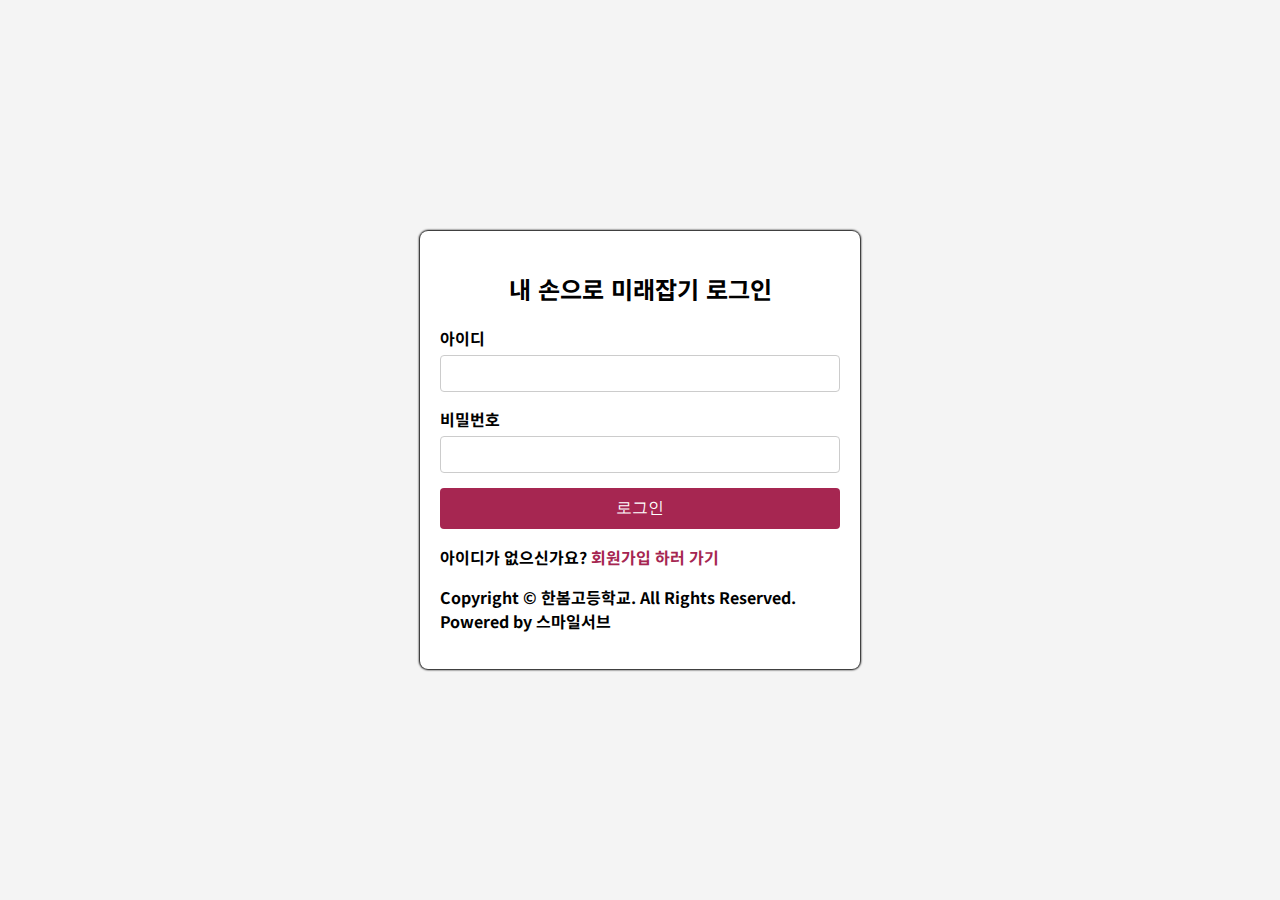
<file: main/login/login.html>
<!DOCTYPE html>
<html lang="ko">
<head>
    <meta charset="UTF-8">
    <meta name="viewport" content="width=device-width, initial-scale=1.0">
    <title>내 손으로 미래잡기 로그인</title>
    <link rel="stylesheet" href="styles.css">
    <link href="imge/logo.png" rel="shortcut icon" type="imge/x-icon"> <!--서버 아이콘 변경-->
    <link href="https://fonts.googleapis.com/css2?family=Noto+Sans+KR:wght@700&display=swap" rel="stylesheet"> <!--폰트설정-->
</head>
<body>

<div class="container">
    <h2>내 손으로 미래잡기 로그인</h2>
    <form id="loginForm">
        <label for="username">아이디</label>
        <input type="text" id="username" name="username" required>

        <label for="password">비밀번호</label>
        <input type="password" id="password" name="password" required>

        <button type="submit">로그인</button>
        <div id="error-message" class="error-message"></div>
    </form>
    <p>
        아이디가 없으신가요?
        <a
          href="../register/register.html"
          title="내 손으로 미래잡기 회원가입 하기"
          style="text-decoration-line: none; color: #A62651;">
          회원가입 하러 가기</a>
      </p>
    <div class="footer">
        <p>Copyright © 한봄고등학교. All Rights Reserved. Powered by 스마일서브</p>
    </div>
</div>
</body>
<script src="login.js"></script>
</html>
</file>
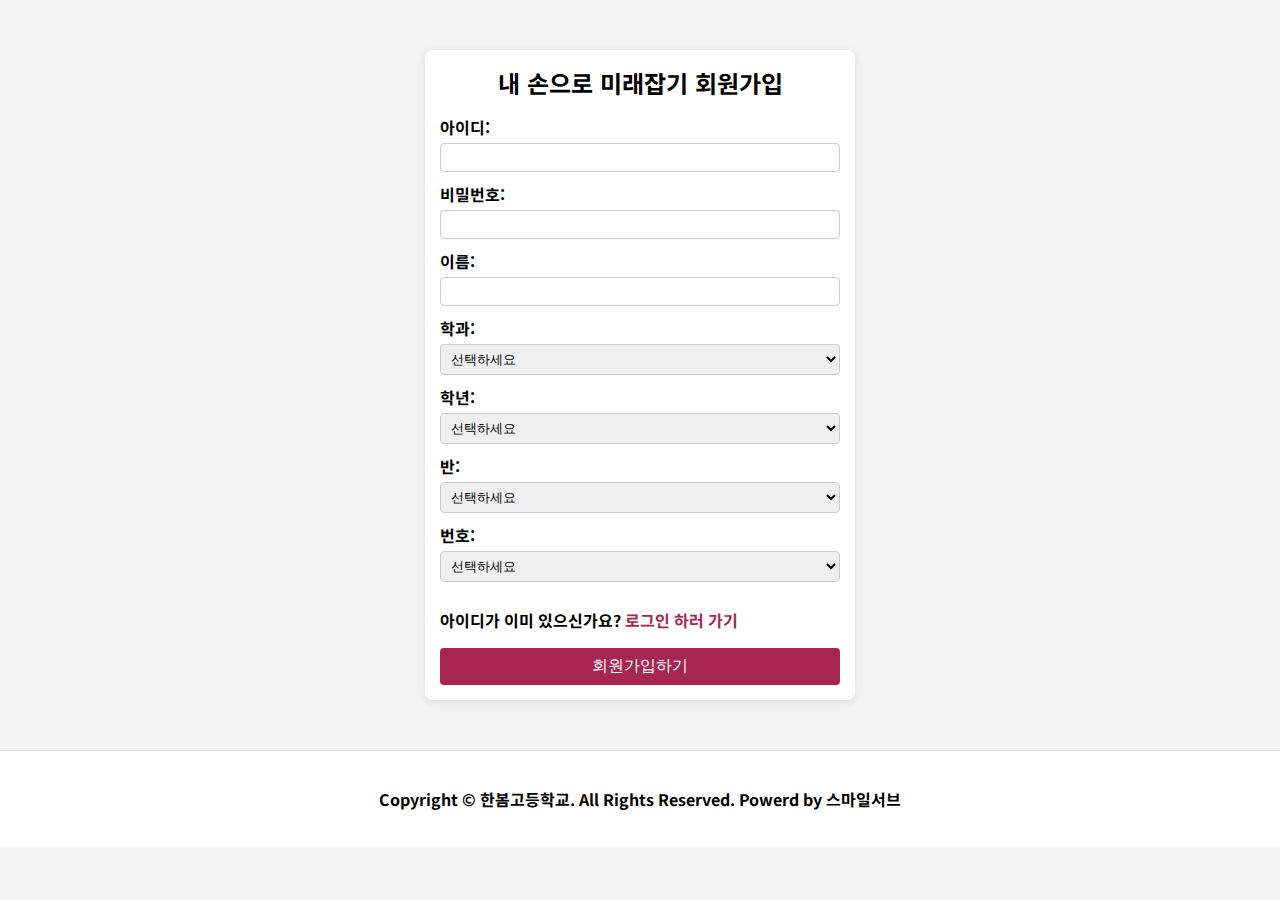
<file: main/register/register.html>
<!DOCTYPE html>
<html lang="ko">
<head>
    <meta charset="UTF-8">
    <meta name="viewport" content="width=device-height, initial-scale=1.0">
    <title>내 손으로 미래잡기 회원가입</title>
    <link rel="stylesheet" href="styles.css"> <!-- CSS 파일 링크 -->
    <link href="imge/logo.png" rel="shortcut icon" type="imge/x-icon"> <!--서버 아이콘 변경-->
    <link href="https://fonts.googleapis.com/css2?family=Noto+Sans+KR:wght@700&display=swap" rel="stylesheet"> <!--폰트설정-->
</head>
<body>
    <div class="container">
        <div class="header">
            <!-- <img class="logo" img src="imge/logo.png"> -->
            <h2 class="title">내 손으로 미래잡기 회원가입</h2> <!-- 클래스 추가 -->
        </div>
        <div class="error-message" id="error-message">* 내용을 제대로 입력해주세요</div> <!-- 오류 메시지 추가 -->
        <form id="registrationForm">
            <label for="username">아이디:</label>
            <input type="text" id="username" name="username" required>

            <label for="password">비밀번호:</label>
            <input type="password" id="password" name="password" required>

            <label for="name">이름:</label>
            <input type="text" id="name" name="name" required>

            <label for="department">학과:</label>
            <select id="department" name="department" required>
                <option value="">선택하세요</option>
                <option value="뷰티아트과">뷰티아트과</option>
                <option value="캐릭터창작과">캐릭터창작과</option>
                <option value="시각디자인과">시각디자인과</option>
                <option value="빅데이터정보과">빅데이터정보과</option>
                <option value="스마트제어과">스마트제어과</option>
            </select>

            <label for="grade">학년:</label>
            <select id="grade" name="grade" required>
                <option value="">선택하세요</option>
                <option value="1">1학년</option>
                <option value="2">2학년</option>
                <option value="3">3학년</option>
            </select>

            <label for="class">반:</label>
            <select id="class" name="class" required>
                <option value="">선택하세요</option>
            </select>

            <label for="number">번호:</label>
            <select id="number" name="number" required>
                <option value="">선택하세요</option>
                <script>
                    for (let i = 1; i <= 30; i++) {
                        document.write(`<option value="${i}">${i}</option>`);
                    }
                </script>
            </select>
            <p>
                아이디가 이미 있으신가요?   
                <a
                  href="../login/login.html"
                  title="내 손으로 미래잡기 로그인 하기"
                  style="text-decoration-line: none; color: #A62651;">
                  로그인 하러 가기</a>
              </p>
            <button type="submit">회원가입하기</button>
        </form>
    </div>

    <script src="register.js"></script> <!-- JavaScript 파일 링크 -->
    <!-- <footer style="text-align: center; margin-top: 40px; padding: 10px; background-color: #f4f4f4;">
        <p>Copyright &copy; 한봄고등학교 All rights reserved. Powered by 스마일서브</p>
    </footer> -->
    <footer>
        <p>Copyright © 한봄고등학교. All Rights Reserved. Powerd by 스마일서브</p>
    </footer>
</body>
</html>
</file>
<file: main/login/styles.css>
body {
    font-family: 'Noto Sans KR', sans-serif;
    font-weight: 700; /* Bold 설정 */
    background-color: #f4f4f4;
    
    margin: 0;
    padding: 0;
    display: flex;
    justify-content: center;
    align-items: center;
    height: 100vh;
}

.logo {
    max-width: 40px; /* 로고 최대 너비 */
    margin-right: 8px; /* 로고와 제목 사이의 여백 */
}


.container {
    max-width: 400px;
    width: 100%;
    padding: 20px;
    background-color: white;
    border-radius: 8px;
    /* box-shadow: 0 2px 10px rgba(0, 0, 0, 0.1); */
    color: #000000;
    box-shadow: 0 0 2px 1px;
}

h2 {
    text-align: center;
    margin-bottom: 20px;
}

label {
    display: block;
    margin-bottom: 5px;
    font-weight: bold;
}

input[type="text"],
input[type="password"] {
    width: 100%;
    padding: 10px;
    margin-bottom: 15px;
    border: 1px solid #ccc;
    border-radius: 4px;
    box-sizing: border-box;
}

button {
    width: 100%;
    padding: 10px;
    background-color: #A62651;
    color: white;
    border: none;
    border-radius: 4px;
    font-size: 16px;
    cursor: pointer;
}

button:hover {
    background-color: #A62651;
}

.error-message {
    color: #A62651;
    display: none; /* 기본적으로 숨김 */
    margin-top: 10px;
}
</file>
<file: main/register/styles.css>
body {
    font-family: 'Noto Sans KR', sans-serif;
    font-weight: 700; /* Bold 설정 */
    background-color: #f4f4f4;
    
    margin: 0;
    padding: 0;
}

.container {
    max-width: 400px; /* 최대 너비 설정 */
    margin: 50px auto; /* 중앙 정렬 */
    padding: 15px; /* 패딩 유지 */
    background-color: white;
    border-radius: 8px;
    box-shadow: 0 2px 10px rgba(0, 0, 0, 0.1);
}

.header {
    display: flex;
    align-items: center; /* 수직 중앙 정렬 */
    justify-content: center; /* 수평 중앙 정렬 */
    margin-bottom: 15px; /* 아래 여백 */
}

.logo {
    max-width: 40px; /* 로고 최대 너비 */
    margin-right: 15px; /* 로고와 제목 사이의 여백 */
}

.title {
    text-align: center; /* 중앙 정렬 */
    margin: 0; /* 기본 여백 제거 */
}

.error-message {
    color: #A62651; /* 오류 메시지 색상 */
    display: none; /* 기본적으로 숨김 */
    margin-top: 10px; /* 위 여백 추가 */
}

label {
    display: block;
    margin-bottom: 4px; /* 아래 여백 */
    font-weight: bold;
}

input[type="text"],
input[type="password"],
select {
    width: 100%; /* 너비를 100%로 설정하여 중앙 정렬 */
    padding: 6px; /* 패딩 */
    margin-bottom: 10px; /* 아래 여백 */
    border: 1px solid #ccc;
    border-radius: 4px;
    box-sizing: border-box; /* 패딩과 테두리를 포함한 박스 모델 */
}

input.error,
select.error {
    border-color: #A62651; /* 오류 시 테두리 색상 */
}

select {
    max-height: 100px; /* 드롭다운 최대 높이 */
    overflow-y: auto; /* 스크롤 추가 */
}

a {
    text-decoration-line: none;
  /*   text-decoration-line: underline; */
  /*   text-decoration-line: overline; */
  /*   text-decoration-line: line-through; */
  /*   text-decoration-line: underline line-through overline; */
  }

button {
    width: 100%; /* 버튼 너비 100% */
    padding: 8px; /* 패딩 */
    background-color: #A62651; /* 버튼 배경색 */
    color: white;
    border: none;
    border-radius: 4px;
    font-size: 16px;
    cursor: pointer;
}

button:hover {
    background-color: #b6001e; /* 호버 시 색상 */
}

footer {
    text-align: center;
    padding: 20px;
    background-color: white;
    border-top: 1px solid #ddd;
    margin-top: 20px;
}
</file>
